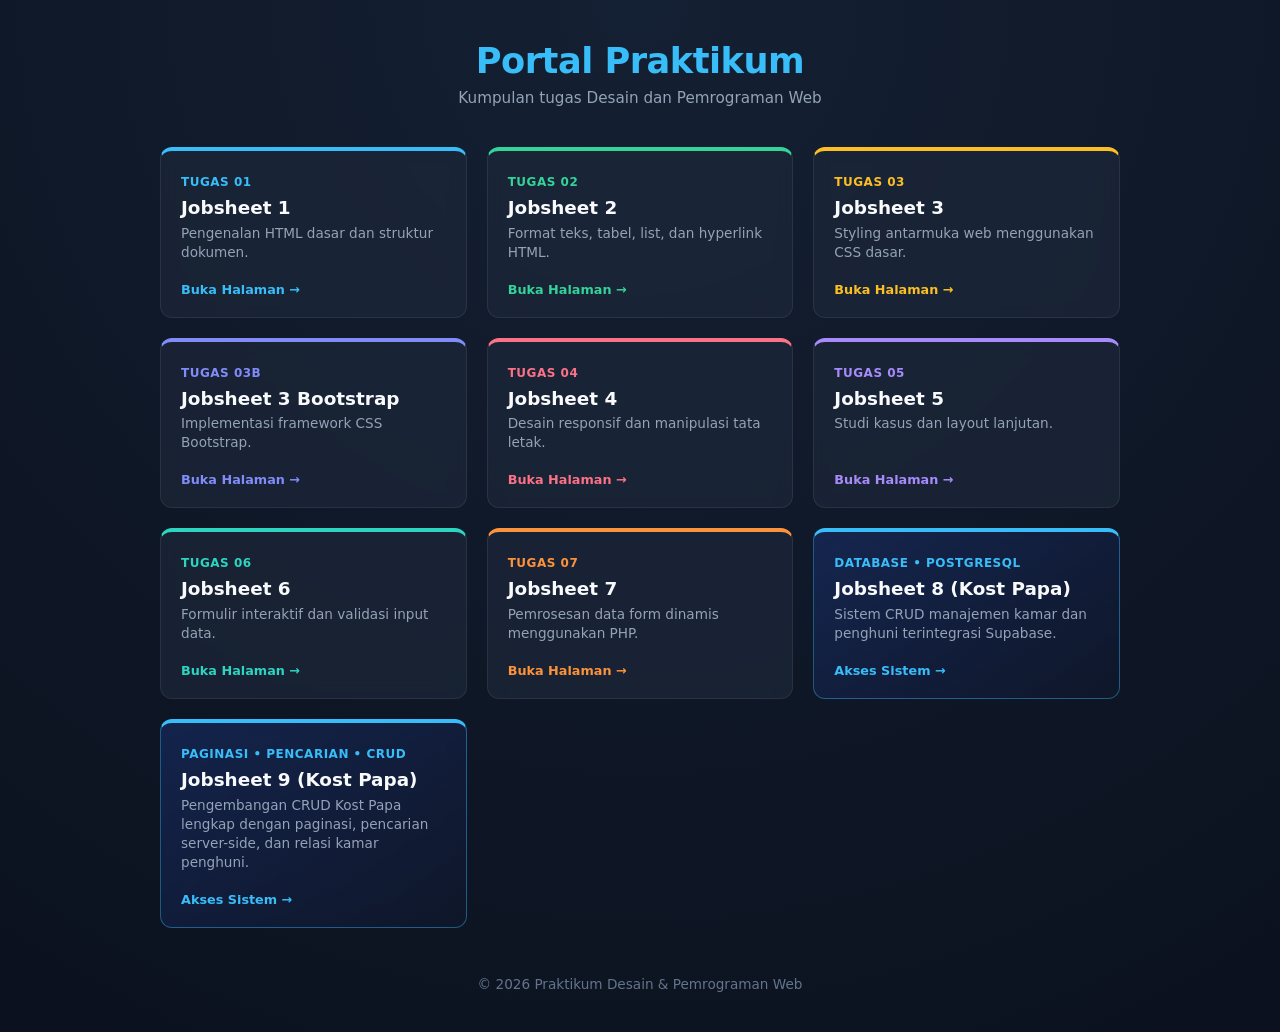
<file: index.html>
<!DOCTYPE html>
<html lang="id">
<head>
  <meta charset="UTF-8">
  <meta name="viewport" content="width=device-width, initial-scale=1.0">
  <title>Portal Praktikum Pemrograman Web</title>
  <style>
    * {
      box-sizing: border-box;
      margin: 0;
      padding: 0;
    }

    body {
      font-family: system-ui, -apple-system, BlinkMacSystemFont, "Segoe UI", Roboto, sans-serif;
      background: radial-gradient(circle at top, #142033, #0b111e);
      color: #e2e8f0;
      min-height: 100vh;
      padding: 2.5rem 1rem;
      display: flex;
      flex-direction: column;
      align-items: center;
    }

    .container {
      max-width: 960px;
      width: 100%;
    }

    header {
      text-align: center;
      margin-bottom: 2.5rem;
    }

    header h1 {
      font-size: 2.2rem;
      font-weight: 700;
      color: #38bdf8;
      margin-bottom: 0.5rem;
      letter-spacing: -0.5px;
    }

    header p {
      color: #94a3b8;
      font-size: 0.95rem;
    }

    .grid {
      display: grid;
      grid-template-columns: repeat(auto-fill, minmax(250px, 1fr));
      gap: 1.25rem;
    }

    .card {
      background: rgba(30, 41, 59, 0.65);
      border-radius: 12px;
      padding: 1.25rem;
      text-decoration: none;
      color: inherit;
      display: flex;
      flex-direction: column;
      justify-content: space-between;
      transition: transform 0.2s ease, border-color 0.2s ease, box-shadow 0.2s ease;
      backdrop-filter: blur(8px);
      border: 1px solid rgba(255, 255, 255, 0.08);
      border-top: 4px solid var(--accent-color);
    }

    .card:hover {
      transform: translateY(-4px);
      border-color: var(--accent-color);
      box-shadow: 0 10px 25px -5px var(--glow-color);
    }

    .card-badge {
      font-size: 0.75rem;
      font-weight: 700;
      text-transform: uppercase;
      letter-spacing: 0.5px;
      color: var(--accent-color);
      margin-bottom: 0.5rem;
      display: inline-block;
    }

    .card-title {
      font-size: 1.15rem;
      font-weight: 600;
      color: #f8fafc;
      margin-bottom: 0.35rem;
    }

    .card-desc {
      font-size: 0.85rem;
      color: #94a3b8;
      margin-bottom: 1.25rem;
      line-height: 1.4;
    }

    .card-footer {
      font-size: 0.8rem;
      font-weight: 600;
      color: var(--accent-color);
      display: flex;
      align-items: center;
      gap: 0.3rem;
    }

    /* Variasi Warna Kartu */
    .color-blue {
      --accent-color: #38bdf8;
      --glow-color: rgba(56, 189, 248, 0.25);
    }

    .color-emerald {
      --accent-color: #34d399;
      --glow-color: rgba(52, 211, 153, 0.25);
    }

    .color-amber {
      --accent-color: #fbbf24;
      --glow-color: rgba(251, 191, 36, 0.25);
    }

    .color-indigo {
      --accent-color: #818cf8;
      --glow-color: rgba(129, 140, 248, 0.25);
    }

    .color-rose {
      --accent-color: #fb7185;
      --glow-color: rgba(251, 113, 133, 0.25);
    }

    .color-violet {
      --accent-color: #a78bfa;
      --glow-color: rgba(167, 139, 250, 0.25);
    }

    .color-teal {
      --accent-color: #2dd4bf;
      --glow-color: rgba(45, 212, 191, 0.25);
    }

    .color-orange {
      --accent-color: #fb923c;
      --glow-color: rgba(251, 146, 60, 0.25);
    }

    .color-primary {
      --accent-color: #38bdf8;
      --glow-color: rgba(56, 189, 248, 0.35);
      background: linear-gradient(145deg, rgba(30, 58, 138, 0.4), rgba(15, 23, 42, 0.85));
      border: 1px solid rgba(56, 189, 248, 0.4);
      border-top: 4px solid #38bdf8;
    }

    footer {
      margin-top: 3rem;
      text-align: center;
      font-size: 0.85rem;
      color: #64748b;
    }
  </style>
</head>
<body>

  <div class="container">
    <header>
      <h1>Portal Praktikum</h1>
      <p>Kumpulan tugas Desain dan Pemrograman Web</p>
    </header>

    <div class="grid">
      <!-- Jobsheet 1 (Biru) -->
      <a href="jobsheet-01/index.html" class="card color-blue">
        <div>
          <span class="card-badge">Tugas 01</span>
          <div class="card-title">Jobsheet 1</div>
          <div class="card-desc">Pengenalan HTML dasar dan struktur dokumen.</div>
        </div>
        <div class="card-footer">Buka Halaman &rarr;</div>
      </a>

      <!-- Jobsheet 2 (Hijau Emerald) -->
      <a href="jobsheet-02/index.html" class="card color-emerald">
        <div>
          <span class="card-badge">Tugas 02</span>
          <div class="card-title">Jobsheet 2</div>
          <div class="card-desc">Format teks, tabel, list, dan hyperlink HTML.</div>
        </div>
        <div class="card-footer">Buka Halaman &rarr;</div>
      </a>

      <!-- Jobsheet 3 (Kuning Amber) -->
      <a href="jobsheet-03/index.html" class="card color-amber">
        <div>
          <span class="card-badge">Tugas 03</span>
          <div class="card-title">Jobsheet 3</div>
          <div class="card-desc">Styling antarmuka web menggunakan CSS dasar.</div>
        </div>
        <div class="card-footer">Buka Halaman &rarr;</div>
      </a>

      <!-- Jobsheet 3 Bootstrap (Ungu Indigo) -->
      <a href="jobsheet-03-Bootstap/" class="card color-indigo">
        <div>
          <span class="card-badge">Tugas 03B</span>
          <div class="card-title">Jobsheet 3 Bootstrap</div>
          <div class="card-desc">Implementasi framework CSS Bootstrap.</div>
        </div>
        <div class="card-footer">Buka Halaman &rarr;</div>
      </a>

      <!-- Jobsheet 4 (Merah Muda Rose) -->
      <a href="jobsheet-04/index.html" class="card color-rose">
        <div>
          <span class="card-badge">Tugas 04</span>
          <div class="card-title">Jobsheet 4</div>
          <div class="card-desc">Desain responsif dan manipulasi tata letak.</div>
        </div>
        <div class="card-footer">Buka Halaman &rarr;</div>
      </a>

      <!-- Jobsheet 5 (Violet) -->
      <a href="jobsheet-05/index.html" class="card color-violet">
        <div>
          <span class="card-badge">Tugas 05</span>
          <div class="card-title">Jobsheet 5</div>
          <div class="card-desc">Studi kasus dan layout lanjutan.</div>
        </div>
        <div class="card-footer">Buka Halaman &rarr;</div>
      </a>

      <!-- Jobsheet 6 (Teal) -->
      <a href="jobsheet-06/index.html" class="card color-teal">
        <div>
          <span class="card-badge">Tugas 06</span>
          <div class="card-title">Jobsheet 6</div>
          <div class="card-desc">Formulir interaktif dan validasi input data.</div>
        </div>
        <div class="card-footer">Buka Halaman &rarr;</div>
      </a>

      <!-- Jobsheet 7 (Oranye) -->
      <a href="jobsheet-07/index.php" class="card color-orange">
        <div>
          <span class="card-badge">Tugas 07</span>
          <div class="card-title">Jobsheet 7</div>
          <div class="card-desc">Pemrosesan data form dinamis menggunakan PHP.</div>
        </div>
        <div class="card-footer">Buka Halaman &rarr;</div>
      </a>

      <!-- Jobsheet 8 (Kost Papa - Proyek Utama) -->
      <a href="jobsheet-08/index.php" class="card color-primary">
        <div>
          <span class="card-badge">Database &bull; PostgreSQL</span>
          <div class="card-title">Jobsheet 8 (Kost Papa)</div>
          <div class="card-desc">Sistem CRUD manajemen kamar dan penghuni terintegrasi Supabase.</div>
        </div>
        <div class="card-footer">Akses Sistem &rarr;</div>
      </a>

      <!-- Jobsheet 9 (Kost Papa - Lanjutan) -->
      <a href="jobsheet-09/index.php" class="card color-primary">
        <div>
          <span class="card-badge">Paginasi &bull; Pencarian &bull; CRUD</span>
          <div class="card-title">Jobsheet 9 (Kost Papa)</div>
          <div class="card-desc">Pengembangan CRUD Kost Papa lengkap dengan paginasi, pencarian server-side, dan relasi kamar penghuni.</div>
        </div>
        <div class="card-footer">Akses Sistem &rarr;</div>
      </a>


    </div>

    <footer>
      &copy; 2026 Praktikum Desain &amp; Pemrograman Web
    </footer>
  </div>

</body>
</html>
</file>
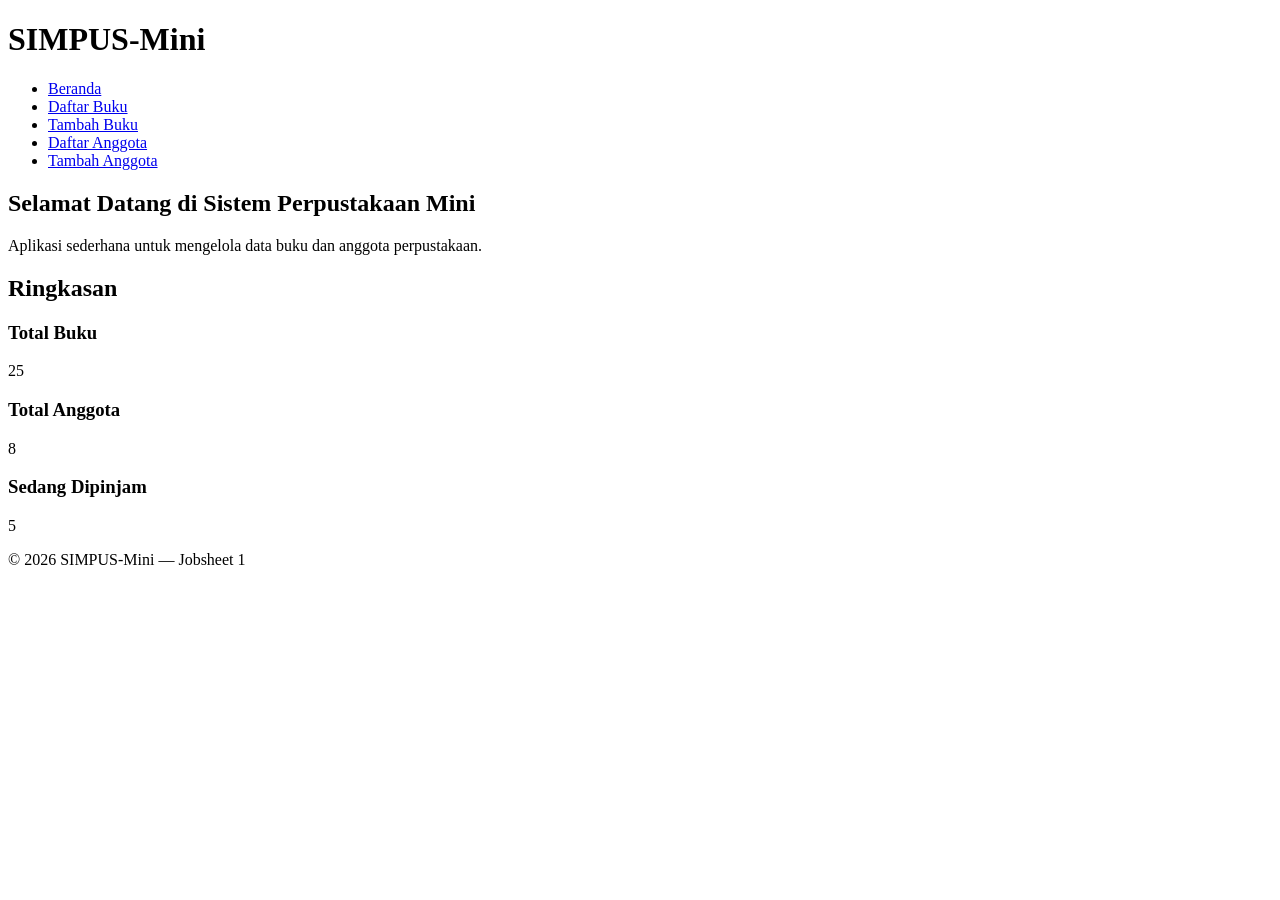
<file: jobsheet-01/index.html>
<!DOCTYPE html>
<html lang="id">
<head>
    <meta charset="UTF-8">
    <title>SIMPUS-Mini | Beranda</title>
</head>
<body>
    <header>
        <h1>SIMPUS-Mini</h1>
        <nav>
            <ul>
                <li><a href="index.html">Beranda</a></li>
                <li><a href="buku/list.html">Daftar Buku</a></li>
                <li><a href="buku/tambah.html">Tambah Buku</a></li>
                <li><a href="anggota/list.html">Daftar Anggota</a></li>
                <li><a href="anggota/tambah.html">Tambah Anggota</a></li>
            </ul>
        </nav>
    </header>

    <main>
        <section>
            <h2>Selamat Datang di Sistem Perpustakaan Mini</h2>
            <p>Aplikasi sederhana untuk mengelola data buku dan anggota perpustakaan.</p>
        </section>

        <section>
            <h2>Ringkasan</h2>
            <article>
                <h3>Total Buku</h3>
                <p>25</p>
            </article>
            <article>
                <h3>Total Anggota</h3>
                <p>8</p>
            </article>
            <article>
                <h3>Sedang Dipinjam</h3>
                <p>5</p>
            </article>
        </section>
    </main>

    <footer>
        <p>&copy; 2026 SIMPUS-Mini &mdash; Jobsheet 1</p>
    </footer>
</body>
</html>
</file>
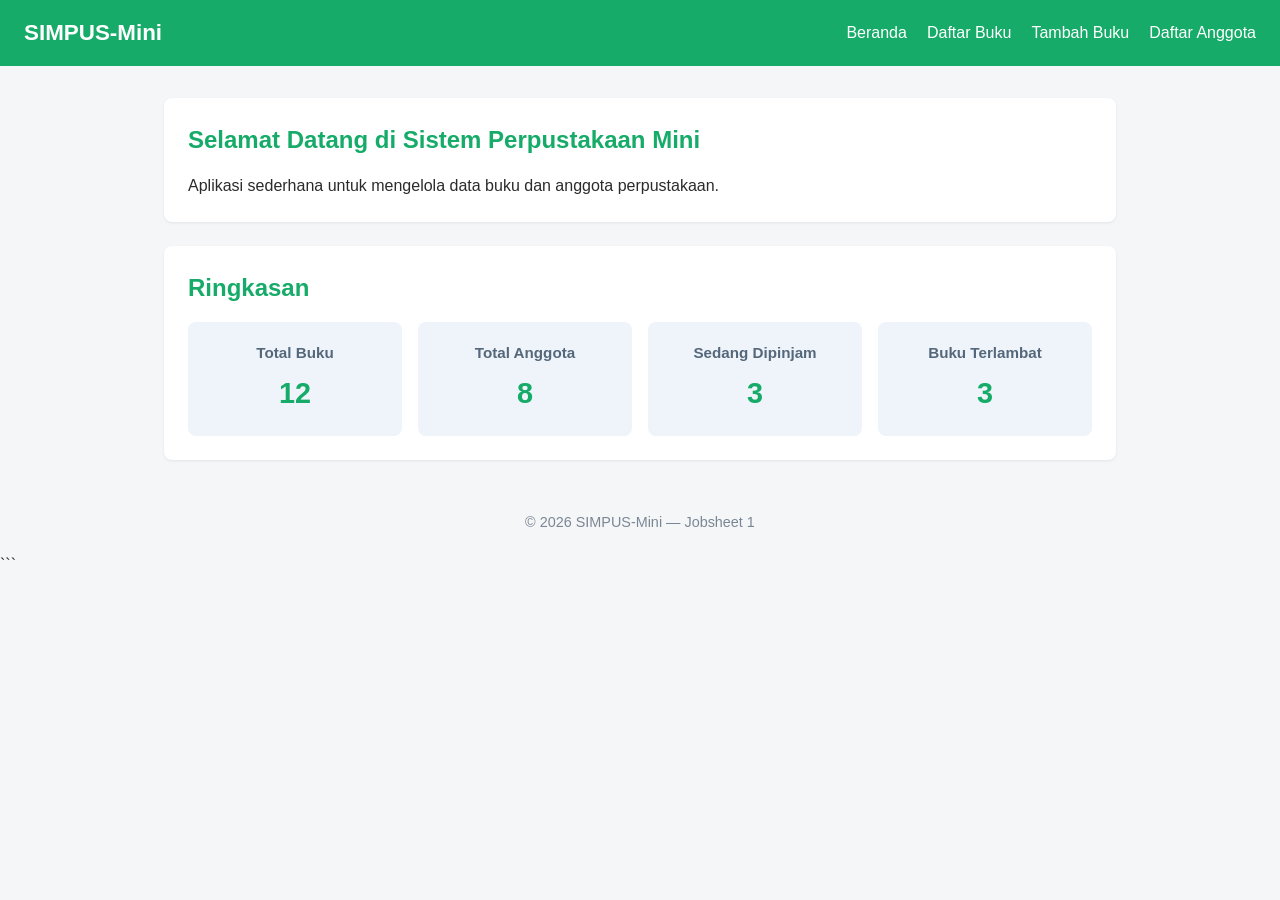
<file: jobsheet-02/index.html>
<!DOCTYPE html>
<html lang="id">
<head>
    <meta charset="UTF-8">
    <title>SIMPUS-Mini | Beranda</title>
    <link rel="stylesheet" href="asset/css/style.css">
</head>
<body>

    <header>
        <h1>SIMPUS-Mini</h1>

        <nav>
            <ul>
                <li><a href="index.html">Beranda</a></li>
                <li><a href="buku/list.html">Daftar Buku</a></li>
                <li><a href="buku/tambah.html">Tambah Buku</a></li>
                <li><a href="anggota/list.html">Daftar Anggota</a></li>
            </ul>
        </nav>
    </header>

    <main>

        <section>
            <h2>Selamat Datang di Sistem Perpustakaan Mini</h2>
            <p>Aplikasi sederhana untuk mengelola data buku dan anggota perpustakaan.</p>
        </section>

        <section>
            <h2>Ringkasan</h2>

            <div class="statistik">
                <article>
                    <h3>Total Buku</h3>
                    <p>12</p>
                </article>

                <article>
                    <h3>Total Anggota</h3>
                    <p>8</p>
                </article>

                <article>
                    <h3>Sedang Dipinjam</h3>
                    <p>3</p>
                </article>

                <article>
                    <h3>Buku Terlambat</h3>
                    <p>3</p>
                </article>
            </div>
        </section>

    </main>

    <footer>
        <p>&copy; 2026 SIMPUS-Mini &mdash; Jobsheet 1</p>
    </footer>

</body>
</html>
```
</file>
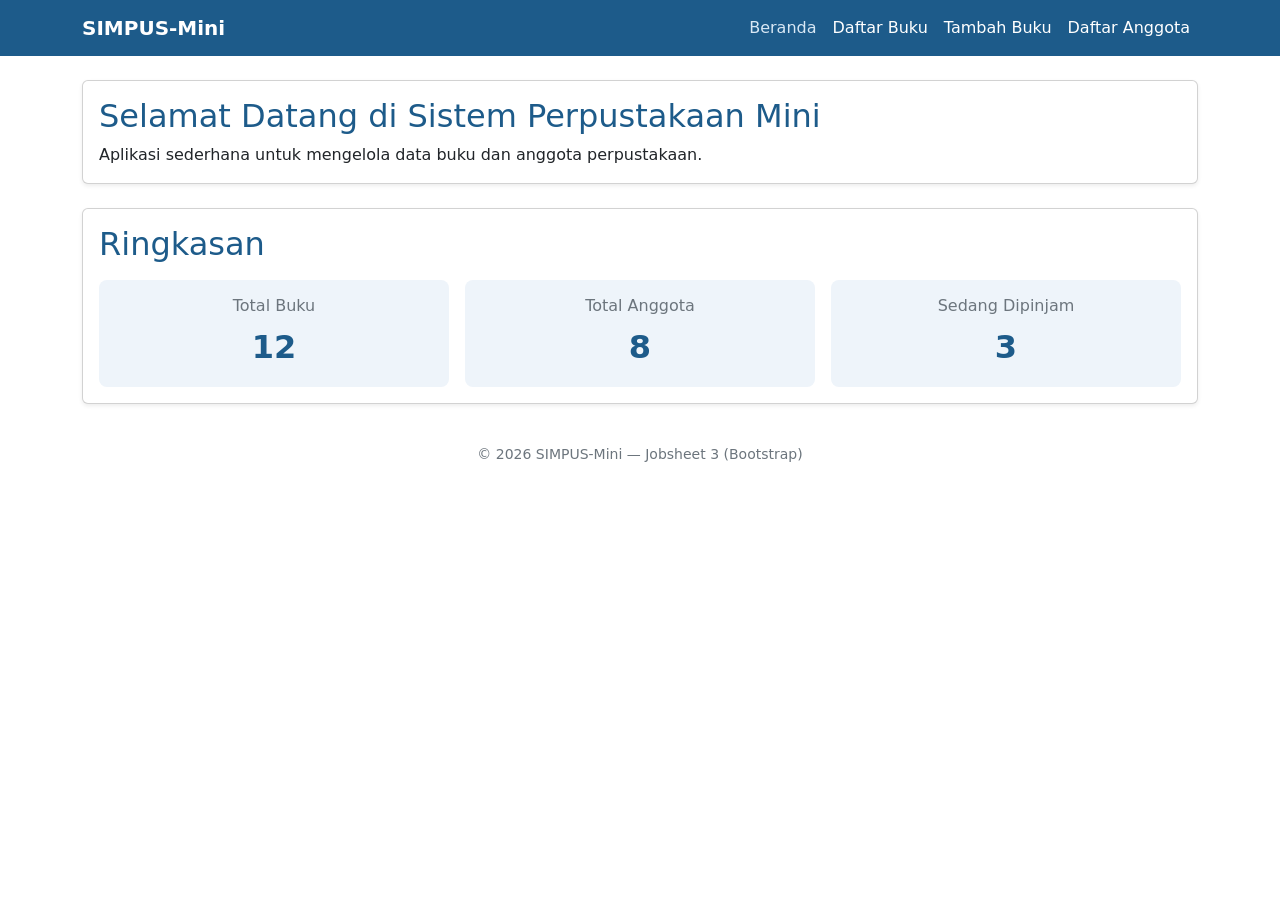
<file: jobsheet-03-Bootstap/index.html>
<!DOCTYPE html>
<html lang="id">
<head>
    <meta charset="UTF-8">
    <meta name="viewport" content="width=device-width, initial-scale=1">
    <title>SIMPUS-Mini | Beranda</title>
    <link href="https://cdn.jsdelivr.net/npm/bootstrap@5.3.3/dist/css/bootstrap.min.css" rel="stylesheet">
    <link rel="stylesheet" href="assets/css/style.css">
</head>
<body>
    <header class="navbar navbar-expand-lg navbar-dark" style="background-color:#1d5b8a;">
        <div class="container">
            <a class="navbar-brand fw-semibold" href="index.html">SIMPUS-Mini</a>
            <button class="navbar-toggler" type="button" data-bs-toggle="collapse" data-bs-target="#navMenu" aria-controls="navMenu" aria-expanded="false" aria-label="Toggle navigation">
                <span class="navbar-toggler-icon"></span>
            </button>
            <nav class="collapse navbar-collapse" id="navMenu">
                <ul class="navbar-nav ms-auto">
                    <li class="nav-item"><a class="nav-link active" href="index.html">Beranda</a></li>
                    <li class="nav-item"><a class="nav-link" href="buku/list.html">Daftar Buku</a></li>
                    <li class="nav-item"><a class="nav-link" href="buku/tambah.html">Tambah Buku</a></li>
                    <li class="nav-item"><a class="nav-link" href="anggota/list.html">Daftar Anggota</a></li>
                </ul>
            </nav>
        </div>
    </header>

    <main class="container my-4">
        <section class="card shadow-sm mb-4">
            <div class="card-body">
                <h2 class="card-title" style="color:#1d5b8a;">Selamat Datang di Sistem Perpustakaan Mini</h2>
                <p class="card-text mb-0">Aplikasi sederhana untuk mengelola data buku dan anggota perpustakaan.</p>
            </div>
        </section>

        <section class="card shadow-sm mb-4">
            <div class="card-body">
                <h2 class="card-title mb-3" style="color:#1d5b8a;">Ringkasan</h2>
                <div class="row g-3 text-center">
                    <div class="col-12 col-md-4">
                        <div class="p-3 rounded-3" style="background-color:#eef4fa;">
                            <h3 class="h6 text-secondary">Total Buku</h3>
                            <p class="fs-2 fw-bold mb-0" style="color:#1d5b8a;">12</p>
                        </div>
                    </div>
                    <div class="col-12 col-md-4">
                        <div class="p-3 rounded-3" style="background-color:#eef4fa;">
                            <h3 class="h6 text-secondary">Total Anggota</h3>
                            <p class="fs-2 fw-bold mb-0" style="color:#1d5b8a;">8</p>
                        </div>
                    </div>
                    <div class="col-12 col-md-4">
                        <div class="p-3 rounded-3" style="background-color:#eef4fa;">
                            <h3 class="h6 text-secondary">Sedang Dipinjam</h3>
                            <p class="fs-2 fw-bold mb-0" style="color:#1d5b8a;">3</p>
                        </div>
                    </div>
                </div>
            </div>
        </section>
    </main>

    <footer class="text-center text-secondary py-3 small">
        <p class="mb-0">&copy; 2026 SIMPUS-Mini &mdash; Jobsheet 3 (Bootstrap)</p>
    </footer>

    <script src="https://cdn.jsdelivr.net/npm/bootstrap@5.3.3/dist/js/bootstrap.bundle.min.js"></script>
</body>
</html>
</file>
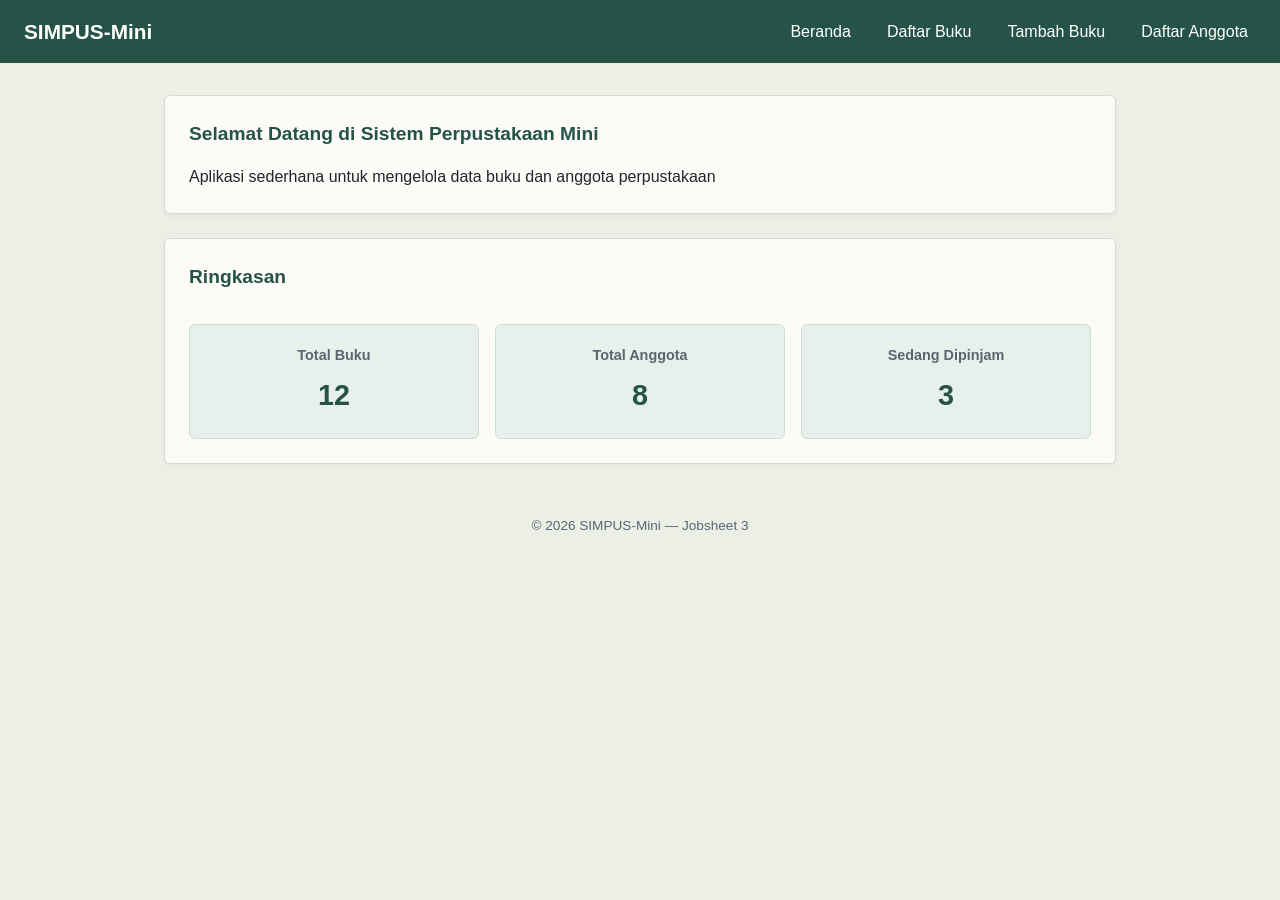
<file: jobsheet-03/index.html>
<!DOCTYPE html>
<html lang="id">
<head>
    <meta charset="UTF-8">
    <meta name="viewport" content="width=device-width, initial-scale=1">
    <title>SIMPUS-mini | Beranda</title>
    <link rel="stylesheet" href="assets/css/style.css">
</head>
<body>
    <header>
        <h1>SIMPUS-Mini</h1>
        <input type="checkbox" id="nav-toggle" class="nav-toggle">
        <label for="nav-toggle" class="nav-toggle-label">&#9776;</label>
        <nav>
            <ul>
                <li><a href="index.html">Beranda</a></li>
                <li><a href="buku/list.html">Daftar Buku</a></li>
                <li><a href="buku/tambah.html">Tambah Buku</a></li>
                <li><a href="anggota/list.html">Daftar Anggota</a></li>
            </ul>
        </nav>
    </header>

    <main>
        <section>
            <h2>Selamat Datang di Sistem Perpustakaan Mini</h2>
            <p>Aplikasi sederhana untuk mengelola data buku dan anggota perpustakaan</p>
        </section>

        <section>
            <h2>Ringkasan</h2>
            <article>
                <h3>Total Buku</h3>
                <p>12</p>
            </article>
            <article>
                <h3>Total Anggota</h3>
                <p>8</p>
            </article>
            <article>
                <h3>Sedang Dipinjam</h3>
                <p>3</p>
            </article>
        </section>
    </main>

    <footer>
        <p>&copy; 2026 SIMPUS-Mini &mdash; Jobsheet 3</p>
    </footer>
</body>
</html>
</file>
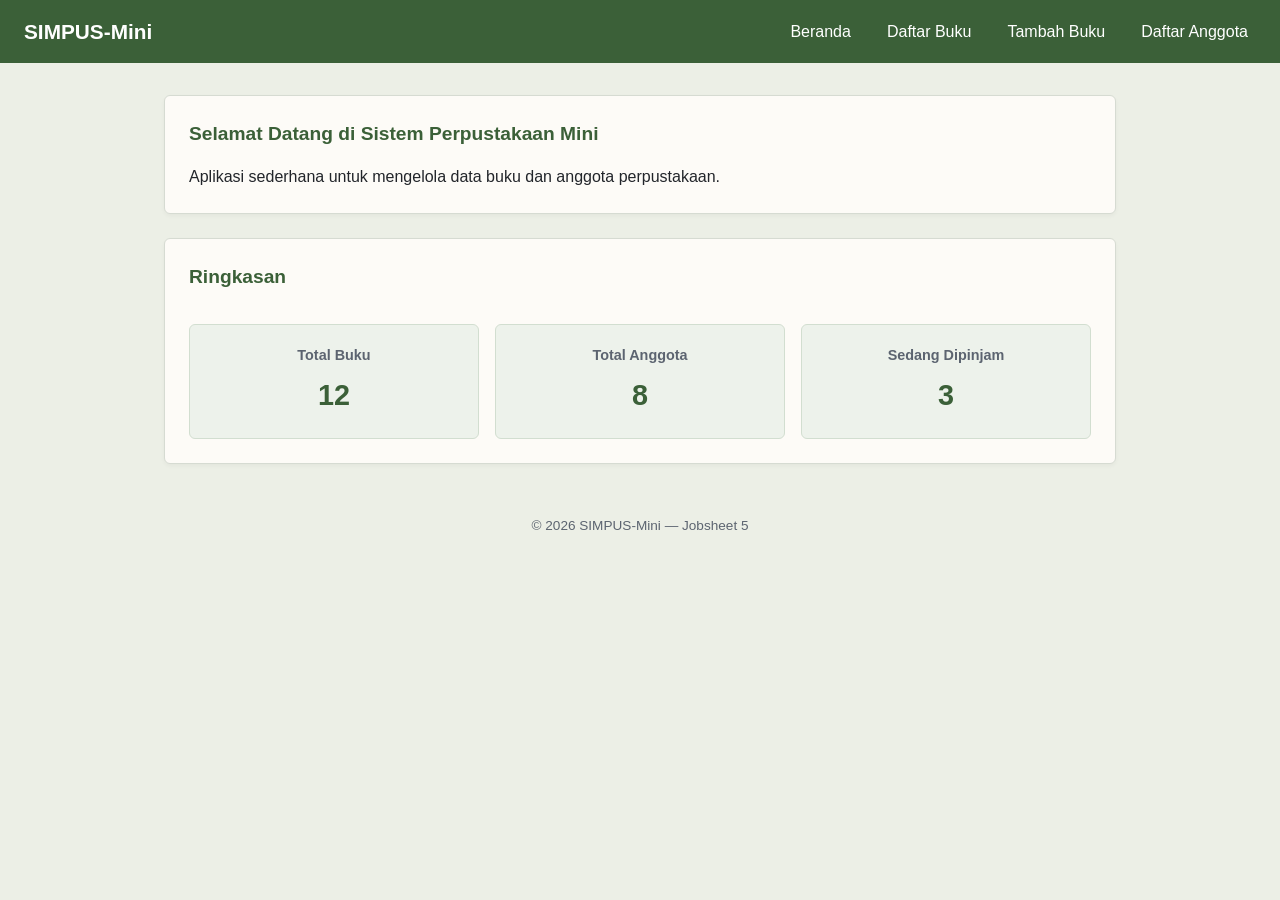
<file: jobsheet-05/index.html>
<!DOCTYPE html>
<html lang="id">
<head>
    <meta charset="UTF-8">
    <meta name="viewport" content="width=device-width, initial-scale=1">
    <title>SIMPUS-Mini | Beranda</title>
    <link rel="stylesheet" href="assets/css/style.css">
</head>
<body>
    <header>
        <h1>SIMPUS-Mini</h1>
        <button type="button" id="nav-toggle-btn" class="nav-toggle-label" aria-label="Menu">&#9776;</button>
        <nav>
            <ul>
                <li><a href="index.html">Beranda</a></li>
                <li><a href="buku/list.html">Daftar Buku</a></li>
                <li><a href="buku/tambah.html">Tambah Buku</a></li>
                <li><a href="anggota/list.html">Daftar Anggota</a></li>
            </ul>
        </nav>
    </header>

    <main>
        <section>
            <h2>Selamat Datang di Sistem Perpustakaan Mini</h2>
            <p>Aplikasi sederhana untuk mengelola data buku dan anggota perpustakaan.</p>
        </section>

        <section>
            <h2>Ringkasan</h2>
            <article>
                <h3>Total Buku</h3>
                <p>12</p>
            </article>
            <article>
                <h3>Total Anggota</h3>
                <p>8</p>
            </article>
            <article>
                <h3>Sedang Dipinjam</h3>
                <p>3</p>
            </article>
        </section>
    </main>

    <footer>
        <p>&copy; 2026 SIMPUS-Mini &mdash; Jobsheet 5</p>
    </footer>
    <script src="assets/js/app.js"></script>
</body>
</html>
</file>
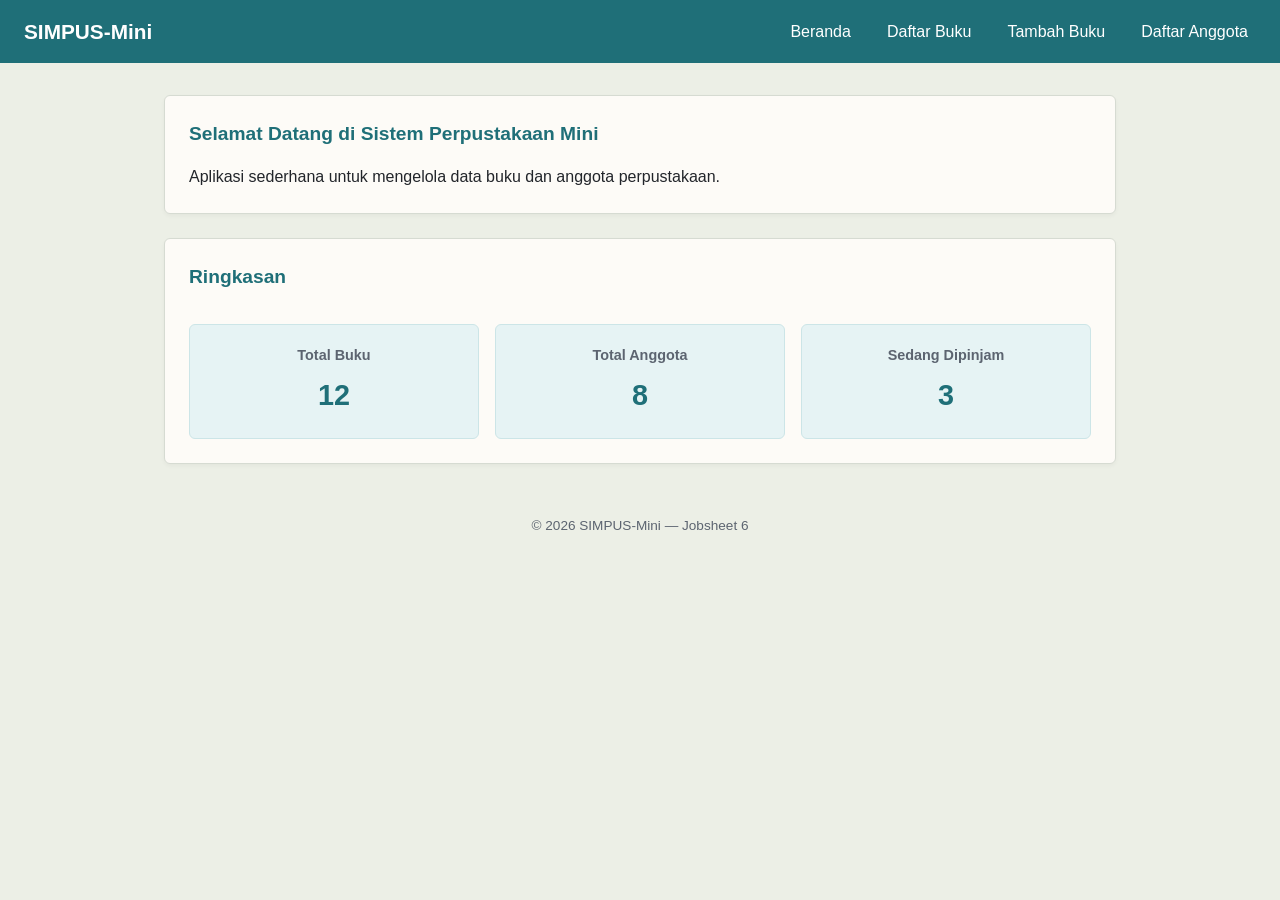
<file: jobsheet-06/index.html>
<!DOCTYPE html>
<html lang="id">
<head>
    <meta charset="UTF-8">
    <meta name="viewport" content="width=device-width, initial-scale=1">
    <title>SIMPUS-Mini | Beranda</title>
    <link rel="stylesheet" href="assets/css/style.css">
</head>
<body>
    <header>
        <h1>SIMPUS-Mini</h1>
        <button type="button" id="nav-toggle-btn" class="nav-toggle-label" aria-label="Menu">&#9776;</button>
        <nav>
            <ul>
                <li><a href="index.html">Beranda</a></li>
                <li><a href="buku/list.html">Daftar Buku</a></li>
                <li><a href="buku/tambah.html">Tambah Buku</a></li>
                <li><a href="anggota/list.html">Daftar Anggota</a></li>
            </ul>
        </nav>
    </header>

    <main>
        <section>
            <h2>Selamat Datang di Sistem Perpustakaan Mini</h2>
            <p>Aplikasi sederhana untuk mengelola data buku dan anggota perpustakaan.</p>
        </section>

        <section>
            <h2>Ringkasan</h2>
            <article>
                <h3>Total Buku</h3>
                <p>12</p>
            </article>
            <article>
                <h3>Total Anggota</h3>
                <p>8</p>
            </article>
            <article>
                <h3>Sedang Dipinjam</h3>
                <p>3</p>
            </article>
        </section>
    </main>

    <footer>
        <p>&copy; 2026 SIMPUS-Mini &mdash; Jobsheet 6</p>
    </footer>
    <script src="assets/js/app.js"></script>
</body>
</html>
</file>
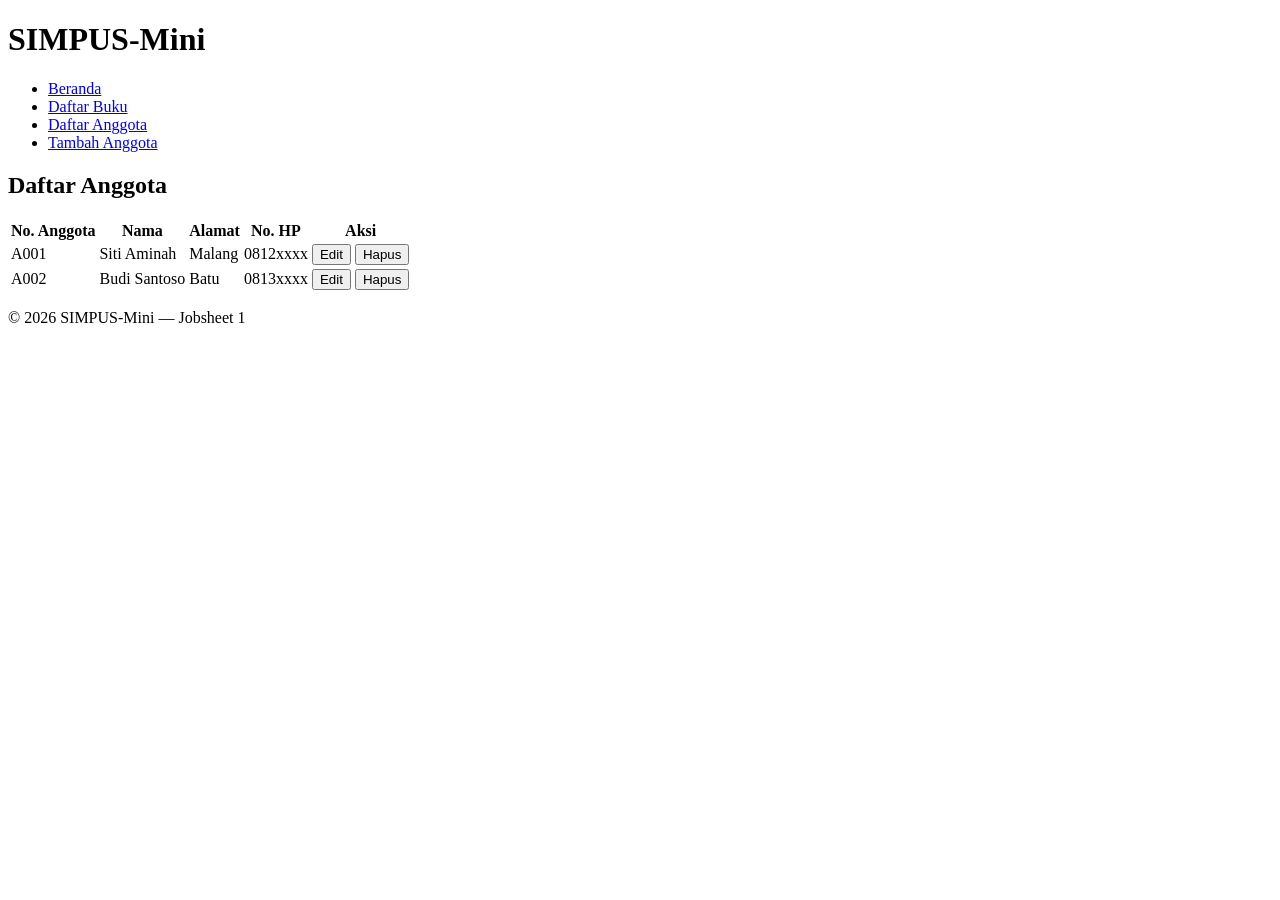
<file: jobsheet-01/anggota/list.html>
<!DOCTYPE html>
<html lang="id">
<head>
    <meta charset="UTF-8">
    <title>SIMPUS-Mini | Daftar Anggota</title>
</head>
<body>
    <header>
        <h1>SIMPUS-Mini</h1>
        <nav>
            <ul>
                <li><a href="../index.html">Beranda</a></li>
                <li><a href="../buku/list.html">Daftar Buku</a></li>
                <li><a href="list.html">Daftar Anggota</a></li>
                <li><a href="tambah.html">Tambah Anggota</a></li>
            </ul>
        </nav>
    </header>

    <main>
        <section>
            <h2>Daftar Anggota</h2>
            <table>
                <thead>
                    <tr>
                        <th>No. Anggota</th>
                        <th>Nama</th>
                        <th>Alamat</th>
                        <th>No. HP</th>
                        <th>Aksi</th>
                    </tr>
                </thead>
                <tbody>
                    <tr>
                        <td>A001</td>
                        <td>Siti Aminah</td>
                        <td>Malang</td>
                        <td>0812xxxx</td>
                        <td>
                            <button type="button">Edit</button>
                            <button type="button">Hapus</button>
                        </td>
                    </tr>
                    <tr>
                        <td>A002</td>
                        <td>Budi Santoso</td>
                        <td>Batu</td>
                        <td>0813xxxx</td>
                        <td>
                            <button type="button">Edit</button>
                            <button type="button">Hapus</button>
                        </td>
                    </tr>
                </tbody>
            </table>
        </section>
    </main>

    <footer>
        <p>&copy; 2026 SIMPUS-Mini &mdash; Jobsheet 1</p>
    </footer>
</body>
</html>
</file>
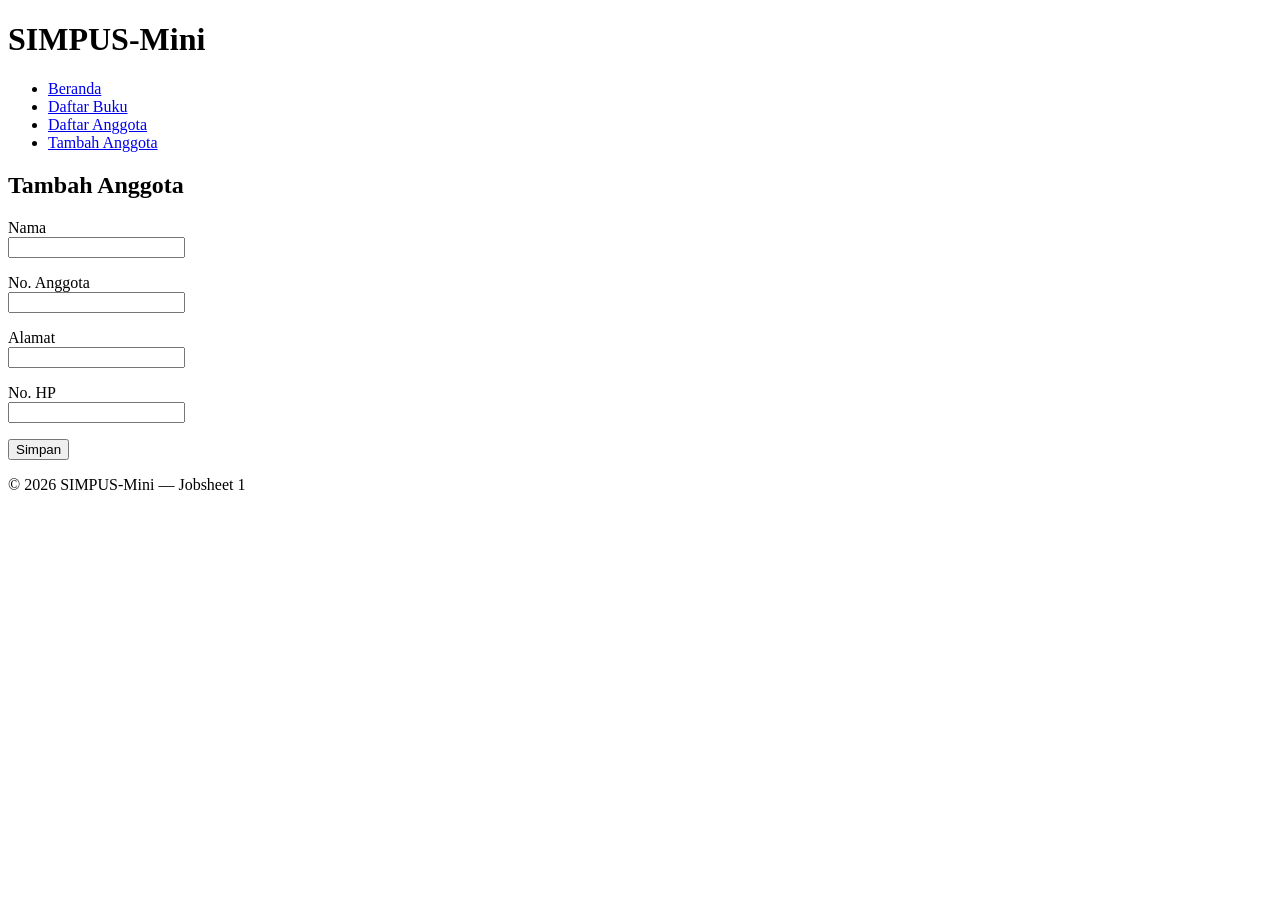
<file: jobsheet-01/anggota/tambah.html>
<!DOCTYPE html>
<html lang="id">
<head>
    <meta charset="UTF-8">
    <title>SIMPUS-Mini | Tambah Anggota</title>
</head>
<body>
    <header>
        <h1>SIMPUS-Mini</h1>
        <nav>
            <ul>
                <li><a href="../index.html">Beranda</a></li>
                <li><a href="../buku/list.html">Daftar Buku</a></li>
                <li><a href="list.html">Daftar Anggota</a></li>
                <li><a href="tambah.html">Tambah Anggota</a></li>
            </ul>
        </nav>
    </header>

    <main>
        <section>
            <h2>Tambah Anggota</h2>
            <form>
                <p>
                    <label for="nama">Nama</label><br>
                    <input type="text" id="nama" name="nama" required>
                </p>
                <p>
                    <label for="no_anggota">No. Anggota</label><br>
                    <input type="text" id="no_anggota" name="no_anggota" required>
                </p>
                <p>
                    <label for="alamat">Alamat</label><br>
                    <input type="text" id="alamat" name="alamat">
                </p>
                <p>
                    <label for="no_hp">No. HP</label><br>
                    <input type="text" id="no_hp" name="no_hp">
                </p>
                <p>
                    <button type="submit">Simpan</button>
                </p>
            </form>
        </section>
    </main>

    <footer>
        <p>&copy; 2026 SIMPUS-Mini &mdash; Jobsheet 1</p>
    </footer>
</body>
</html>
</file>
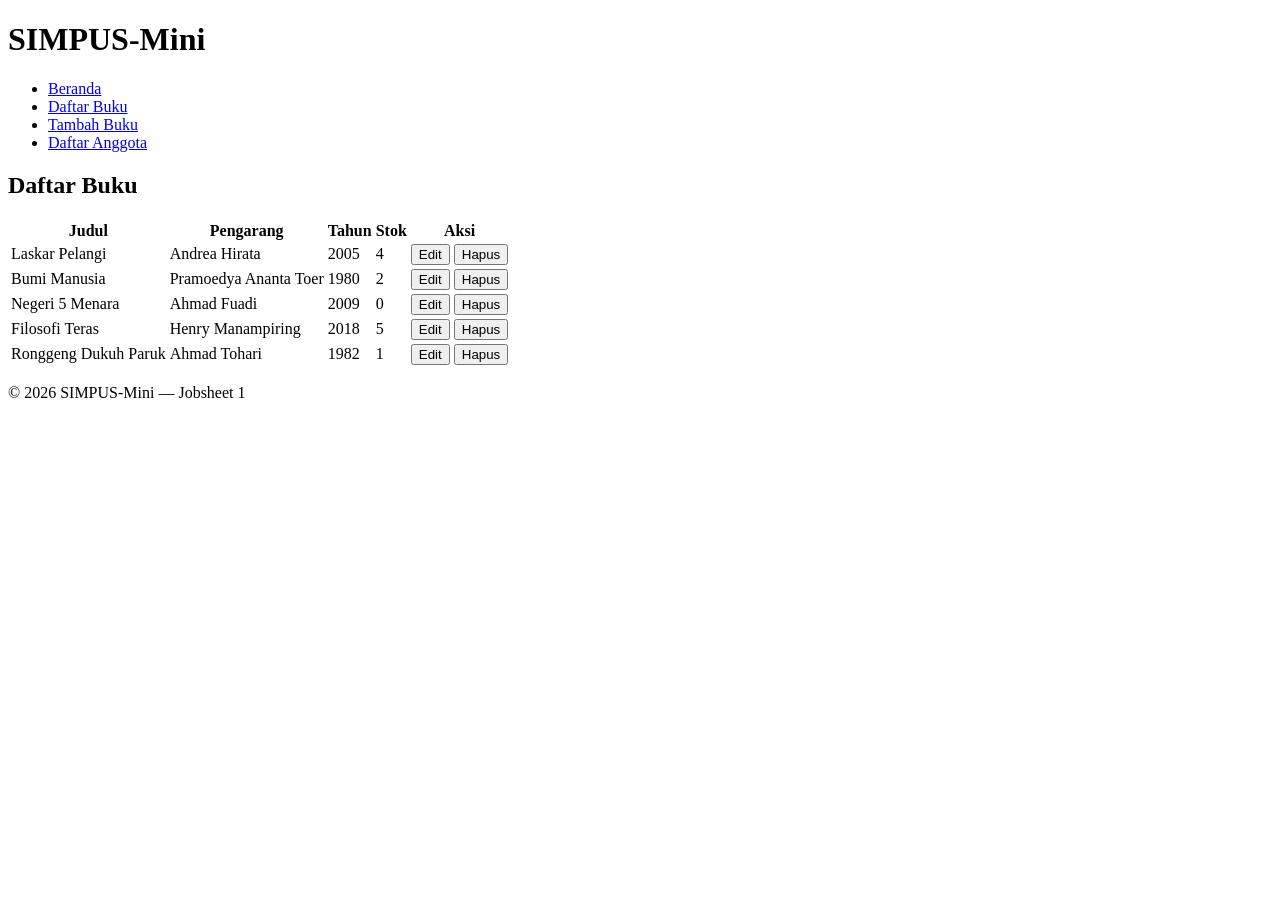
<file: jobsheet-01/buku/list.html>
<!DOCTYPE html>
<html lang="id">
<head>
    <meta charset="UTF-8">
    <title>SIMPUS-Mini | Daftar Buku</title>
</head>
<body>
    <header>
        <h1>SIMPUS-Mini</h1>
        <nav>
            <ul>
                <li><a href="../index.html">Beranda</a></li>
                <li><a href="list.html">Daftar Buku</a></li>
                <li><a href="tambah.html">Tambah Buku</a></li>
                <li><a href="../anggota/list.html">Daftar Anggota</a></li>
            </ul>
        </nav>
    </header>

    <main>
        <section>
            <h2>Daftar Buku</h2>
            <table>
                <thead>
                    <tr>
                        <th>Judul</th>
                        <th>Pengarang</th>
                        <th>Tahun</th>
                        <th>Stok</th>
                        <th>Aksi</th>
                    </tr>
                </thead>
                <tbody>
                    <tr>
                        <td>Laskar Pelangi</td>
                        <td>Andrea Hirata</td>
                        <td>2005</td>
                        <td>4</td>
                        <td>
                            <button type="button">Edit</button>
                            <button type="button">Hapus</button>
                        </td>
                    </tr>
                    <tr>
                        <td>Bumi Manusia</td>
                        <td>Pramoedya Ananta Toer</td>
                        <td>1980</td>
                        <td>2</td>
                        <td>
                            <button type="button">Edit</button>
                            <button type="button">Hapus</button>
                        </td>
                    </tr>
                    <tr>
                        <td>Negeri 5 Menara</td>
                        <td>Ahmad Fuadi</td>
                        <td>2009</td>
                        <td>0</td>
                        <td>
                            <button type="button">Edit</button>
                            <button type="button">Hapus</button>
                        </td>
                    </tr>
                    <tr>
                        <td>Filosofi Teras</td>
                        <td>Henry Manampiring</td>
                        <td>2018</td>
                        <td>5</td>
                        <td>
                            <button type="button">Edit</button>
                            <button type="button">Hapus</button>
                        </td>
                    </tr>
                    <tr>
                        <td>Ronggeng Dukuh Paruk</td>
                        <td>Ahmad Tohari</td>
                        <td>1982</td>
                        <td>1</td>
                        <td>
                            <button type="button">Edit</button>
                            <button type="button">Hapus</button>
                        </td>
                    </tr>
                </tbody>
            </table>
        </section>
    </main>

    <footer>
        <p>&copy; 2026 SIMPUS-Mini &mdash; Jobsheet 1</p>
    </footer>
</body>
</html>
</file>
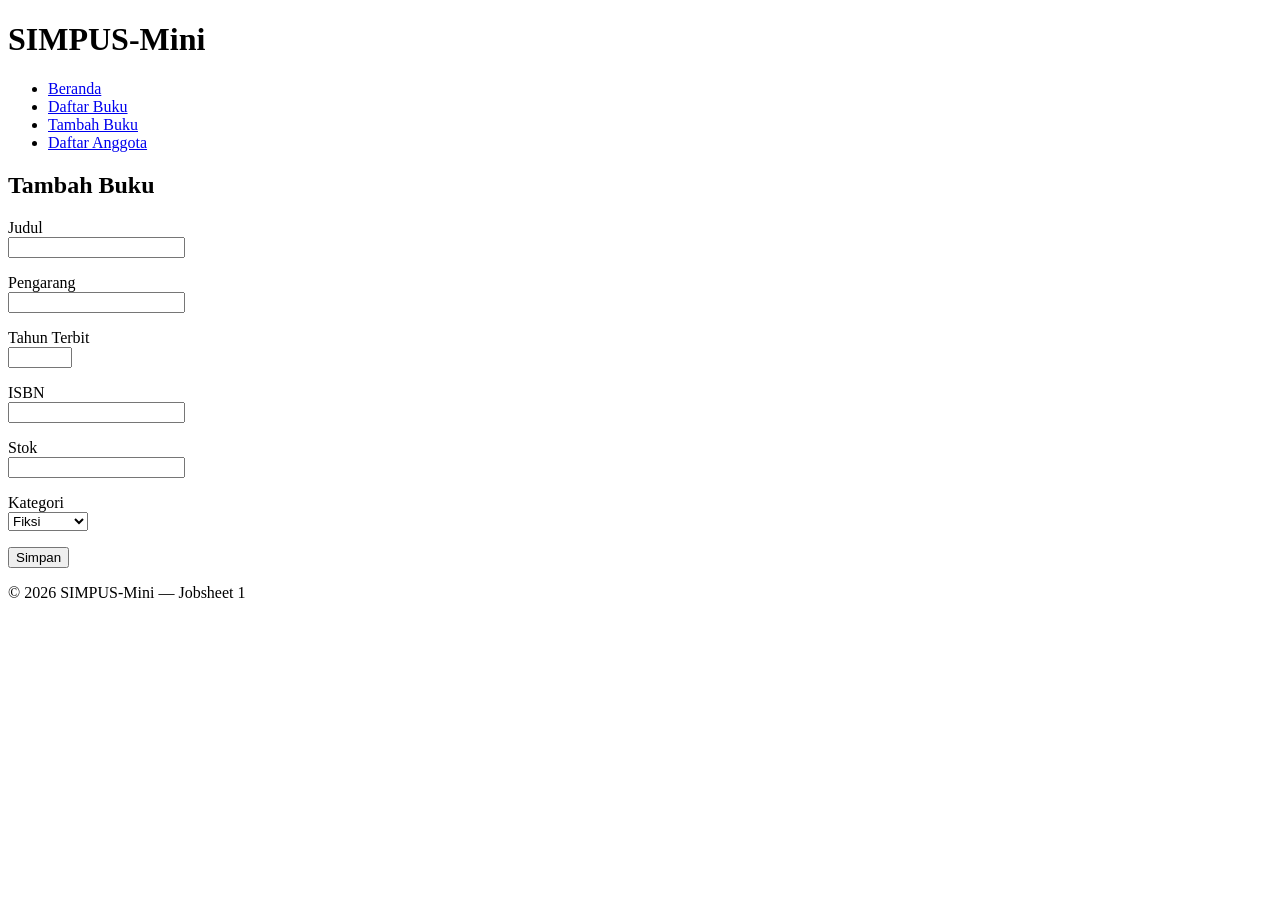
<file: jobsheet-01/buku/tambah.html>
<!DOCTYPE html>
<html lang="id">
<head>
    <meta charset="UTF-8">
    <title>SIMPUS-Mini | Tambah Buku</title>
</head>
<body>
    <header>
        <h1>SIMPUS-Mini</h1>
        <nav>
            <ul>
                <li><a href="../index.html">Beranda</a></li>
                <li><a href="list.html">Daftar Buku</a></li>
                <li><a href="tambah.html">Tambah Buku</a></li>
                <li><a href="../anggota/list.html">Daftar Anggota</a></li>
            </ul>
        </nav>
    </header>

    <main>
        <section>
            <h2>Tambah Buku</h2>
            <form>
                <p>
                    <label for="judul">Judul</label><br>
                    <input type="text" id="judul" name="judul" required>
                </p>
                <p>
                    <label for="pengarang">Pengarang</label><br>
                    <input type="text" id="pengarang" name="pengarang" required>
                </p>
                <p>
                    <label for="tahun">Tahun Terbit</label><br>
                    <input type="number" id="tahun" name="tahun" min="1900" max="2026" required>
                </p>
                <p>
                    <label for="isbn">ISBN</label><br>
                    <input type="text" id="isbn" name="isbn">
                </p>
                <p>
                    <label for="stok">Stok</label><br>
                    <input type="number" id="stok" name="stok" min="0" required>
                </p>
                <p>
                    <label for="kategori">Kategori</label><br>
                    <select id="kategori" name="kategori">
                        <option value="fiksi">Fiksi</option>
                        <option value="non-fiksi">Non-Fiksi</option>
                        <option value="referensi">Referensi</option>
                    </select>
                </p>
                <p>
                    <button type="submit">Simpan</button>
                </p>
            </form>
        </section>
    </main>

    <footer>
        <p>&copy; 2026 SIMPUS-Mini &mdash; Jobsheet 1</p>
    </footer>
</body>
</html>
</file>
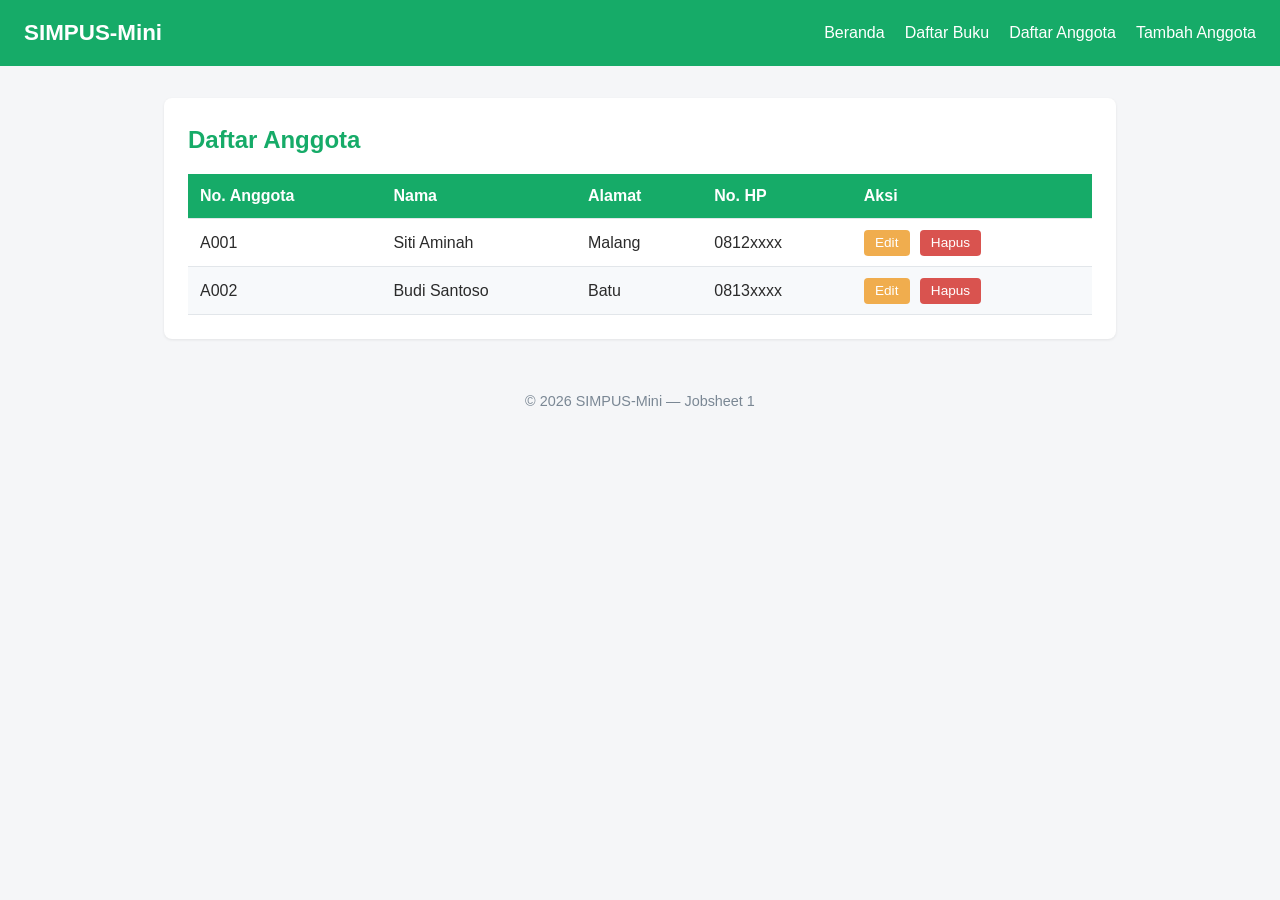
<file: jobsheet-02/anggota/list.html>
<!DOCTYPE html>
<html lang="id">
<head>
    <meta charset="UTF-8">
    <title>SIMPUS-Mini | Daftar Anggota</title>
    <link rel="stylesheet" href="../asset/css/style.css">
</head>
<body>
    <header>
        <h1>SIMPUS-Mini</h1>
        <nav>
            <ul>
                <li><a href="../index.html">Beranda</a></li>
                <li><a href="../buku/list.html">Daftar Buku</a></li>
                <li><a href="list.html">Daftar Anggota</a></li>
                <li><a href="tambah.html">Tambah Anggota</a></li>
            </ul>
        </nav>
    </header>

    <main>
        <section>
            <h2>Daftar Anggota</h2>
            <table>
                <thead>
                    <tr>
                        <th>No. Anggota</th>
                        <th>Nama</th>
                        <th>Alamat</th>
                        <th>No. HP</th>
                        <th>Aksi</th>
                    </tr>
                </thead>
                <tbody>
                    <tr>
                        <td>A001</td>
                        <td>Siti Aminah</td>
                        <td>Malang</td>
                        <td>0812xxxx</td>
                        <td>
                            <button type="button">Edit</button>
                            <button type="button">Hapus</button>
                        </td>
                    </tr>
                    <tr>
                        <td>A002</td>
                        <td>Budi Santoso</td>
                        <td>Batu</td>
                        <td>0813xxxx</td>
                        <td>
                            <button type="button">Edit</button>
                            <button type="button">Hapus</button>
                        </td>
                    </tr>
                </tbody>
            </table>
        </section>
    </main>

    <footer>
        <p>&copy; 2026 SIMPUS-Mini &mdash; Jobsheet 1</p>
    </footer>
</body>
</html>
</file>
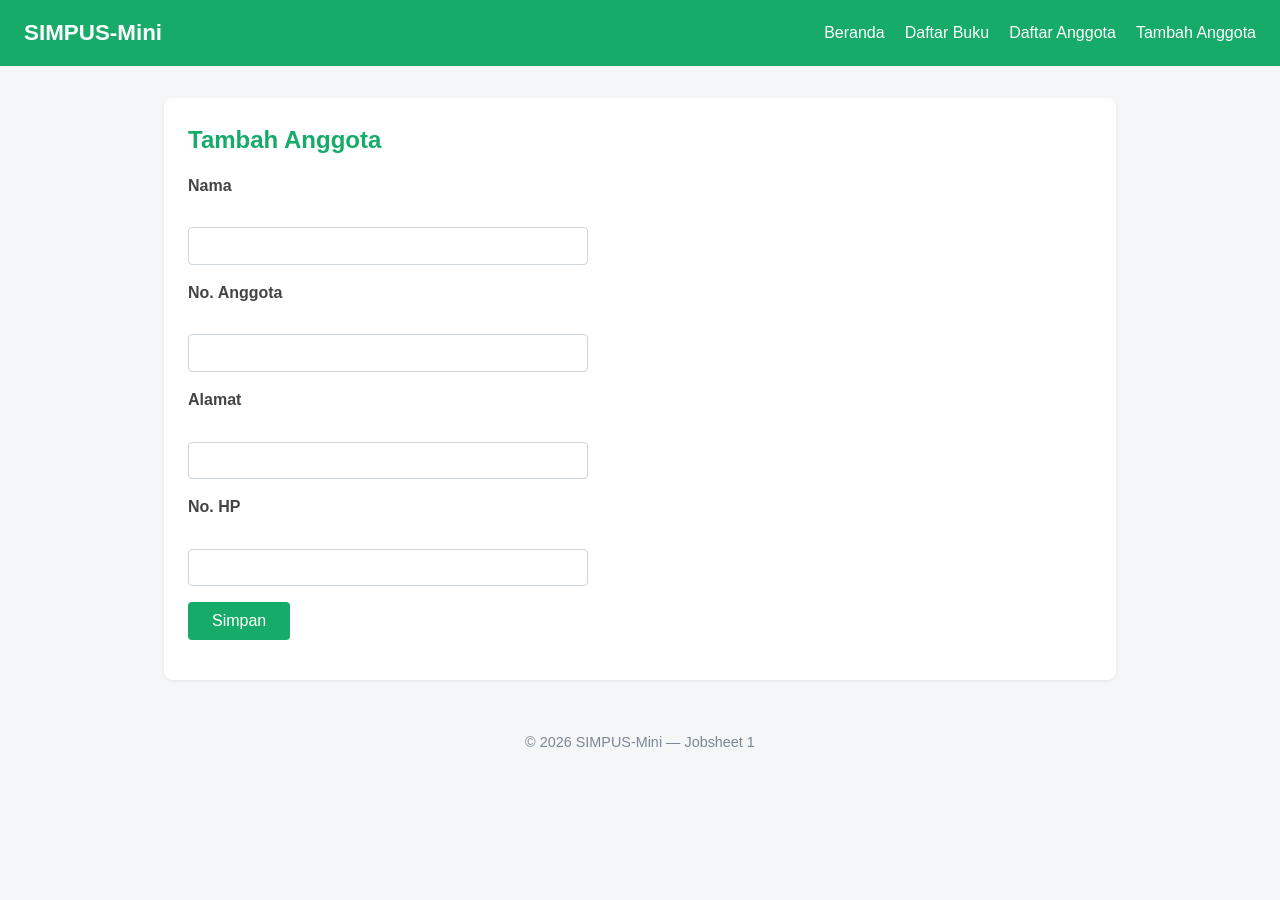
<file: jobsheet-02/anggota/tambah.html>
<!DOCTYPE html>
<html lang="id">
<head>
    <meta charset="UTF-8">
    <title>SIMPUS-Mini | Tambah Anggota</title>
    <link rel="stylesheet" href="../asset/css/style.css">
</head>
<body>
    <header>
        <h1>SIMPUS-Mini</h1>
        <nav>
            <ul>
                <li><a href="index.html">Beranda</a></li>
                <li><a href="buku/list.html">Daftar Buku</a></li>
                <li><a href="list.html">Daftar Anggota</a></li>
                <li><a href="tambah.html">Tambah Anggota</a></li>
            </ul>
        </nav>
    </header>

    <main>
        <section>
            <h2>Tambah Anggota</h2>
            <form>
                <p>
                    <label for="nama">Nama</label><br>
                    <input type="text" id="nama" name="nama" required>
                </p>
                <p>
                    <label for="no_anggota">No. Anggota</label><br>
                    <input type="text" id="no_anggota" name="no_anggota" required>
                </p>
                <p>
                    <label for="alamat">Alamat</label><br>
                    <input type="text" id="alamat" name="alamat">
                </p>
                <p>
                    <label for="no_hp">No. HP</label><br>
                    <input type="text" id="no_hp" name="no_hp">
                </p>
                <p>
                    <button type="submit">Simpan</button>
                </p>
            </form>
        </section>
    </main>

    <footer>
        <p>&copy; 2026 SIMPUS-Mini &mdash; Jobsheet 1</p>
    </footer>
</body>
</html>
</file>
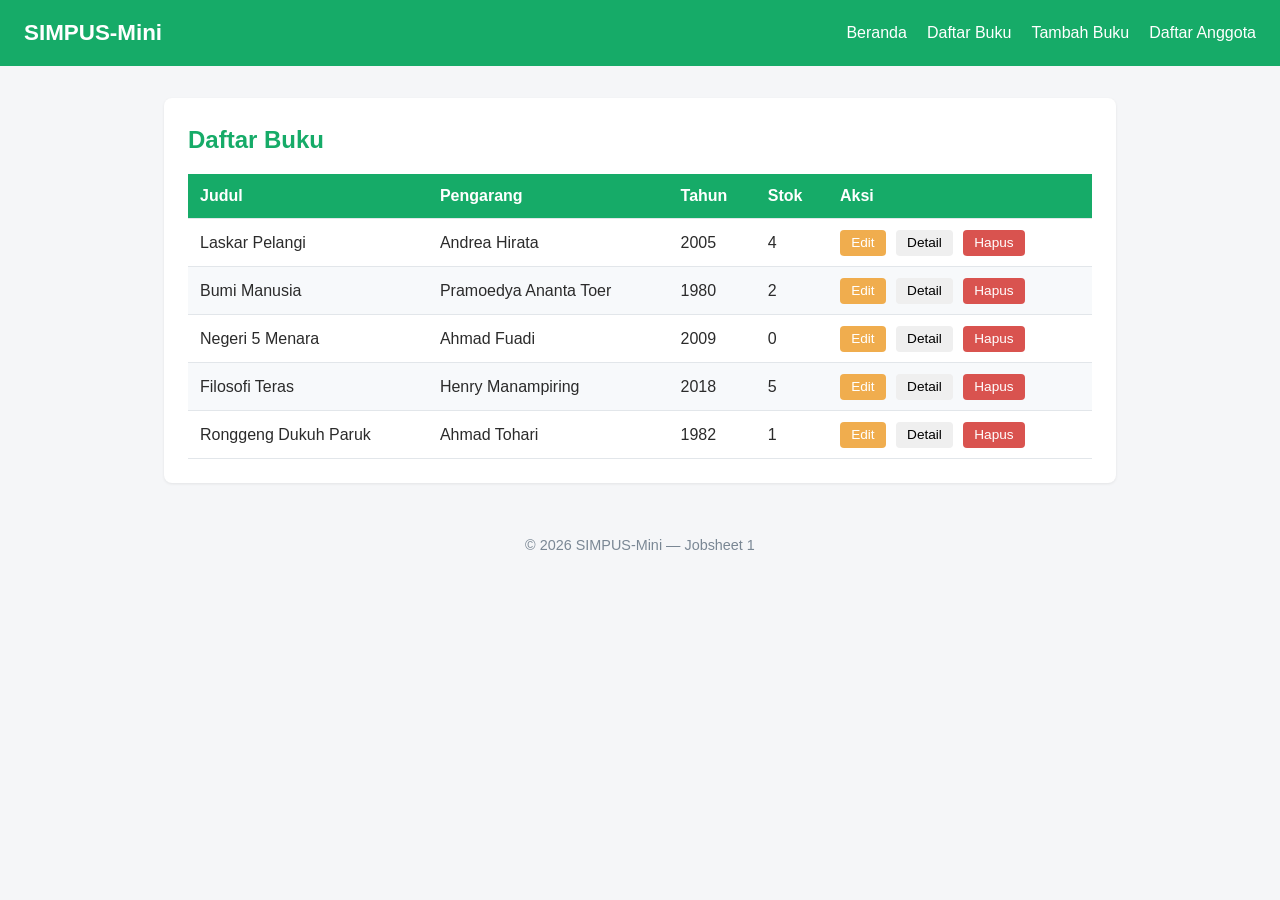
<file: jobsheet-02/buku/list.html>
<!DOCTYPE html>
<html lang="id">
<head>
    <meta charset="UTF-8">
    <title>SIMPUS-Mini | Daftar Buku</title>
    <link rel="stylesheet" href="../asset/css/style.css">
</head>
<body>
    <header>
        <h1>SIMPUS-Mini</h1>
        <nav>
            <ul>
                <li><a href="../index.html">Beranda</a></li>
                <li><a href="list.html">Daftar Buku</a></li>
                <li><a href="tambah.html">Tambah Buku</a></li>
                <li><a href="../anggota/list.html">Daftar Anggota</a></li>
            </ul>
        </nav>
    </header>

    <main>
        <section>
            <h2>Daftar Buku</h2>
            <table>
                <thead>
                    <tr>
                        <th>Judul</th>
                        <th>Pengarang</th>
                        <th>Tahun</th>
                        <th>Stok</th>
                        <th>Aksi</th>
                    </tr>
                </thead>
                <tbody>
                    <tr>
                        <td>Laskar Pelangi</td>
                        <td>Andrea Hirata</td>
                        <td>2005</td>
                        <td>4</td>
                        <td>
                            <button type="button">Edit</button>
                            <button type="button">Detail</button>
                            <button type="button">Hapus</button>
                        </td>
                    </tr>
                    <tr>
                        <td>Bumi Manusia</td>
                        <td>Pramoedya Ananta Toer</td>
                        <td>1980</td>
                        <td>2</td>
                         <td>
                            <button type="button">Edit</button>
                            <button type="button">Detail</button>
                            <button type="button">Hapus</button>
                        </td>
                    </tr>
                    <tr>
                        <td>Negeri 5 Menara</td>
                        <td>Ahmad Fuadi</td>
                        <td>2009</td>
                        <td>0</td>
                        <td>
                            <button type="button">Edit</button>
                            <button type="button">Detail</button>
                            <button type="button">Hapus</button>
                        </td>
                    </tr>
                    <tr>
                        <td>Filosofi Teras</td>
                        <td>Henry Manampiring</td>
                        <td>2018</td>
                        <td>5</td>
                         <td>
                            <button type="button">Edit</button>
                            <button type="button">Detail</button>
                            <button type="button">Hapus</button>
                        </td>
                    </tr>
                    <tr>
                        <td>Ronggeng Dukuh Paruk</td>
                        <td>Ahmad Tohari</td>
                        <td>1982</td>
                        <td>1</td>
                         <td>
                            <button type="button">Edit</button>
                            <button type="button">Detail</button>
                            <button type="button">Hapus</button>
                        </td>
                    </tr>
                </tbody>
            </table>
        </section>
    </main>

    <footer>
        <p>&copy; 2026 SIMPUS-Mini &mdash; Jobsheet 1</p>
    </footer>
</body>
</html>
</file>
<file: jobsheet-02/asset/css/style.css>
/* ===== Reset & Base ===== */
* {
    box-sizing: border-box;
    margin: 0;
    padding: 0;
}

body {
    font-family: "Segoe UI", Arial, sans-serif;
    color: #2b2b2b;
    background-color: #f5f6f8;
    line-height: 1.5;
}

a {
    color: #16ab68;
    text-decoration: none;
}

a:hover {
    text-decoration: underline;
}

/* ===== Header & Navbar (Flexbox) ===== */
header {
    background-color: #16ab68;
    color: #fff;
    padding: 1rem 1.5rem;
    display: flex;
    align-items: center;
    justify-content: space-between;
    flex-wrap: wrap;
}

header h1 {
    font-size: 1.4rem;
}

header nav ul {
    list-style: none;
    display: flex;
    gap: 1.25rem;
}

header nav a {
    color: #fff;
    font-weight: 500;
}

/* ===== Main Layout ===== */
main {
    max-width: 1000px;
    margin: 2rem auto;
    padding: 0 1.5rem;
}

section {
    background-color: #fff;
    border-radius: 8px;
    padding: 1.5rem;
    margin-bottom: 1.5rem;
    box-shadow: 0 1px 3px rgba(0, 0, 0, 0.08);
}

section h2 {
    margin-bottom: 1rem;
    color: #16ab68;
}

/* ===== Kartu Statistik (CSS Grid) ===== */
.statistik {
    display: grid;
    grid-template-columns: repeat(4, 1fr);
    gap: 1rem;
}

.statistik article {
    background-color: #eef4fa;
    border-radius: 8px;
    padding: 1.25rem;
    text-align: center;
}

.statistik article h3 {
    font-size: 0.95rem;
    color: #55677a;
    margin-bottom: 0.5rem;
}

.statistik article p {
    font-size: 1.8rem;
    font-weight: 700;
    color: #16ab68;
}
/* ===== Tabel ===== */
table {
    width: 100%;
    border-collapse: collapse;
}

th, td {
    text-align: left;
    padding: 0.65rem 0.75rem;
    border-bottom: 1px solid #e2e6ea;
}

thead {
    background-color:#16ab68;
    color: #fff;
}

tbody tr:nth-child(even) {
    background-color: #f7f9fb;
}

tbody tr:hover {
    background-color: #eef4fa;
}

td button {
    padding: 0.35rem 0.7rem;
    margin-right: 0.35rem;
    border: none;
    border-radius: 4px;
    cursor: pointer;
    font-size: 0.85rem;
}

td button:first-of-type {
    background-color: #f0ad4e;
    color: #fff;
}

td button:last-of-type {
    background-color: #d9534f;
    color: #fff;
}

/* ===== Form ===== */
form p {
    margin-bottom: 1rem;
}

form label {
    display: block;
    margin-bottom: 0.35rem;
    font-weight: 600;
    color: #444;
}

form input,
form select {
    width: 100%;
    max-width: 400px;
    padding: 0.55rem 0.7rem;
    border: 1px solid #cdd4da;
    border-radius: 4px;
    font-size: 1rem;
}

form button[type="submit"] {
    background-color: #16ab68;
    color: #fff;
    border: none;
    padding: 0.6rem 1.5rem;
    border-radius: 4px;
    font-size: 1rem;
    cursor: pointer;
}

form button[type="submit"]:hover {
    background-color: #164869;
}

/* ===== Footer ===== */
footer {
    text-align: center;
    padding: 1.25rem;
    color: #7a8794;
    font-size: 0.9rem;
}
</file>
<file: jobsheet-03-Bootstap/assets/css/style.css>
.navbar-brand,
.nav-link {
    color: #fff !important;
}

.nav-link:hover,
.nav-link.active {
    color: #d9e8f5 !important;
}

form button[type="submit"]:hover,
button[type="submit"]:hover {
    background-color: #164869 !important;
}
</file>
<file: jobsheet-03/assets/css/style.css>
/* ===== Reset & Base ===== */
* {
    box-sizing: border-box;
    margin: 0;
    padding: 0;
}

body {
    font-family: -apple-system, BlinkMacSystemFont, "Segoe UI", Roboto, Arial, sans-serif;
    color: #22252a;
    background-color: #ecefe6;
    line-height: 1.5;
}

a {
    color: #265347;
    text-decoration: none;
    font-weight: 600;
}

a:hover {
    color: #17362e;
    text-decoration: underline;
}

/* ===== Header & Navbar (Flexbox) ===== */
header {
    background-color: #265347;
    color: #fff;
    padding: 1rem 1.5rem;
    display: flex;
    align-items: center;
    justify-content: space-between;
    flex-wrap: wrap;
}

header h1 {
    font-size: 1.3rem;
    font-weight: 600;
}

header nav ul {
    list-style: none;
    display: flex;
    gap: 1.25rem;
}

header nav a {
    color: #fff;
    font-weight: 500;
    padding: 0.3rem 0.5rem;
}

header nav a:hover {
    text-decoration: underline;
}

/* ===== Main Layout ===== */
main {
    max-width: 1000px;
    margin: 2rem auto;
    padding: 0 1.5rem;
}

section {
    background-color: #fdfbf7;
    border: 1px solid #d6dbd2;
    border-radius: 6px;
    padding: 1.5rem;
    margin-bottom: 1.5rem;
    box-shadow: 0 2px 4px rgba(0, 0, 0, 0.04);
}

section h2 {
    margin-bottom: 1rem;
    color: #265347;
    font-size: 1.2rem;
}

/* ===== Kartu Statistik (CSS Grid) ===== */
main section:nth-of-type(2) {
    display: grid;
    grid-template-columns: repeat(3, 1fr);
    gap: 1rem;
}

main section:nth-of-type(2) h2 {
    grid-column: 1 / -1;
}

main section:nth-of-type(2) article {
    background-color: #e8f0ec;
    border: 1px solid #ccded6;
    border-radius: 6px;
    padding: 1.25rem;
    text-align: center;
}

main section:nth-of-type(2) article h3 {
    font-size: 0.9rem;
    color: #5c6470;
    margin-bottom: 0.5rem;
}

main section:nth-of-type(2) article p {
    font-size: 1.8rem;
    font-weight: 700;
    color: #265347;
}

/* ===== Tabel ===== */
table {
    width: 100%;
    border-collapse: collapse;
}

th, td {
    text-align: left;
    padding: 0.75rem;
    border-bottom: 1px solid #d6dbd2;
}

thead {
    background-color: #d8e5df;
    color: #1e293b;
}

tbody tr:nth-child(even) {
    background-color: #f4f6f0;
}

tbody tr:hover {
    background-color: #eaeee5;
}

td button {
    padding: 0.35rem 0.7rem;
    margin-right: 0.35rem;
    border: none;
    border-radius: 4px;
    cursor: pointer;
    font-size: 0.85rem;
}

td button:first-of-type {
    background-color: #d97706;
    color: #fff;
}

td button:last-of-type {
    background-color: #dc2626;
    color: #fff;
}

/* ===== Form ===== */
form p {
    margin-bottom: 1rem;
}

form label {
    display: block;
    margin-bottom: 0.35rem;
    font-weight: 600;
    color: #22252a;
}

form input,
form select {
    width: 100%;
    max-width: 400px;
    padding: 0.55rem 0.7rem;
    border: 1px solid #d6dbd2;
    border-radius: 4px;
    font-family: inherit;
    font-size: 0.95rem;
    background-color: #fff;
}

form input:focus,
form select:focus {
    outline: none;
    border-color: #265347;
}

form button[type="submit"] {
    background-color: #265347;
    color: #fff;
    border: none;
    padding: 0.6rem 1.5rem;
    border-radius: 4px;
    font-family: inherit;
    font-size: 0.95rem;
    font-weight: 600;
    cursor: pointer;
}

form button[type="submit"]:hover {
    background-color: #17362e;
}

/* ===== Footer ===== */
footer {
    text-align: center;
    padding: 1.25rem;
    color: #5c6470;
    font-size: 0.85rem;
}

/* ===== Tabel Responsif ===== */
.table-responsive {
    overflow-x: auto;
}

/* ===== Hamburger Menu (checkbox hack) ===== */
.nav-toggle {
    display: none;
}

.nav-toggle-label {
    display: none;
    font-size: 1.6rem;
    color: #fff;
    cursor: pointer;
}

/* ===== Responsive Breakpoints ===== */

/* Tablet ke bawah */
@media (max-width: 768px) {
    main section:nth-of-type(2) {
        grid-template-columns: repeat(2, 1fr);
    }
}

/* Mobile */
@media (max-width: 480px) {
    header {
        position: relative;
    }

    .nav-toggle-label {
        display: block;
    }

    header nav {
        display: none;
        width: 100%;
        order: 3;
        margin-top: 1rem;
    }

    .nav-toggle:checked ~ nav {
        display: block;
    }

    header nav ul {
        flex-direction: column;
        gap: 0.75rem;
    }

    main section:nth-of-type(2) {
        grid-template-columns: 1fr;
    }

    form input,
    form select {
        max-width: 100%;
    }
}
</file>
<file: jobsheet-05/assets/css/style.css>
/* ===== Reset & Base ===== */
* {
    box-sizing: border-box;
    margin: 0;
    padding: 0;
}

body {
    font-family: -apple-system, BlinkMacSystemFont, "Segoe UI", Roboto, Arial, sans-serif;
    color: #22252a;
    background-color: #ecefe6;
    line-height: 1.5;
}

a {
    color: #3b6038;
    text-decoration: none;
    font-weight: 600;
}

a:hover {
    color: #284426;
    text-decoration: underline;
}

/* ===== Header & Navbar (Flexbox) ===== */
header {
    background-color: #3b6038;
    color: #fff;
    padding: 1rem 1.5rem;
    display: flex;
    align-items: center;
    justify-content: space-between;
    flex-wrap: wrap;
}

header h1 {
    font-size: 1.3rem;
    font-weight: 600;
}

header nav ul {
    list-style: none;
    display: flex;
    gap: 1.25rem;
}

header nav a {
    color: #fff;
    font-weight: 500;
    padding: 0.3rem 0.5rem;
}

header nav a:hover {
    text-decoration: underline;
}

/* ===== Main Layout ===== */
main {
    max-width: 1000px;
    margin: 2rem auto;
    padding: 0 1.5rem;
}

section {
    background-color: #fdfbf7;
    border: 1px solid #d6dbd2;
    border-radius: 6px;
    padding: 1.5rem;
    margin-bottom: 1.5rem;
    box-shadow: 0 2px 4px rgba(0, 0, 0, 0.04);
}

section h2 {
    margin-bottom: 1rem;
    color: #3b6038;
    font-size: 1.2rem;
}

/* ===== Kartu Statistik (CSS Grid) ===== */
main section:nth-of-type(2) {
    display: grid;
    grid-template-columns: repeat(3, 1fr);
    gap: 1rem;
}

main section:nth-of-type(2) h2 {
    grid-column: 1 / -1;
}

main section:nth-of-type(2) article {
    background-color: #edf2eb;
    border: 1px solid #d2ded0;
    border-radius: 6px;
    padding: 1.25rem;
    text-align: center;
}

main section:nth-of-type(2) article h3 {
    font-size: 0.9rem;
    color: #5c6470;
    margin-bottom: 0.5rem;
}

main section:nth-of-type(2) article p {
    font-size: 1.8rem;
    font-weight: 700;
    color: #3b6038;
}

/* ===== Tabel ===== */
table {
    width: 100%;
    border-collapse: collapse;
}

th, td {
    text-align: left;
    padding: 0.75rem;
    border-bottom: 1px solid #d6dbd2;
}

thead {
    background-color: #dfecdc;
    color: #1e293b;
}

tbody tr:nth-child(even) {
    background-color: #f4f6f0;
}

tbody tr:hover {
    background-color: #eaeee5;
}

td button {
    padding: 0.35rem 0.7rem;
    margin-right: 0.35rem;
    border: none;
    border-radius: 4px;
    cursor: pointer;
    font-size: 0.85rem;
}

td button:first-of-type {
    background-color: #d97706;
    color: #fff;
}

td button:last-of-type {
    background-color: #dc2626;
    color: #fff;
}

/* ===== Form ===== */
form p {
    margin-bottom: 1rem;
}

form label {
    display: block;
    margin-bottom: 0.35rem;
    font-weight: 600;
    color: #22252a;
}

form input,
form select {
    width: 100%;
    max-width: 400px;
    padding: 0.55rem 0.7rem;
    border: 1px solid #d6dbd2;
    border-radius: 4px;
    font-family: inherit;
    font-size: 0.95rem;
    background-color: #fff;
}

form input:focus,
form select:focus {
    outline: none;
    border-color: #3b6038;
}

form button[type="submit"] {
    background-color: #3b6038;
    color: #fff;
    border: none;
    padding: 0.6rem 1.5rem;
    border-radius: 4px;
    font-family: inherit;
    font-size: 0.95rem;
    font-weight: 600;
    cursor: pointer;
}

form button[type="submit"]:hover {
    background-color: #284426;
}

/* ===== Footer ===== */
footer {
    text-align: center;
    padding: 1.25rem;
    color: #5c6470;
    font-size: 0.85rem;
}

/* ===== Tabel Responsif ===== */
.table-responsive {
    overflow-x: auto;
}

/* ===== Hamburger Menu (JS-driven) ===== */
.nav-toggle-label {
    display: none;
    font-size: 1.5rem;
    color: #fff;
    background: none;
    border: none;
    cursor: pointer;
}

/* ===== Pesan Error Validasi ===== */
.error {
    display: block;
    color: #dc2626;
    font-size: 0.85rem;
    margin-top: 0.25rem;
}

/* ===== Kolom Pencarian ===== */
.search-box {
    margin-bottom: 1rem;
}

.search-box input {
    width: 100%;
    max-width: 320px;
    padding: 0.5rem 0.75rem;
    border: 1px solid #d6dbd2;
    border-radius: 4px;
    font-family: inherit;
}

.search-box input:focus {
    outline: none;
    border-color: #3b6038;
}

/* ===== Responsive Breakpoints ===== */

/* Tablet ke bawah */
@media (max-width: 768px) {
    main section:nth-of-type(2) {
        grid-template-columns: repeat(2, 1fr);
    }
}

/* Mobile */
@media (max-width: 480px) {
    header {
        position: relative;
    }

    .nav-toggle-label {
        display: block;
    }

    /* Transisi menu sesuai bawaan Jobsheet 5 */
    header nav {
        width: 100%;
        order: 3;
        max-height: 0;
        overflow: hidden;
        opacity: 0;
        transition: max-height 0.4s ease-in-out, opacity 0.3s ease, margin-top 0.3s ease;
    }

    header nav.nav-open {
        max-height: 250px;
        opacity: 1;
        margin-top: 1rem;
    }

    header nav ul {
        flex-direction: column;
        gap: 0.75rem;
    }

    main section:nth-of-type(2) {
        grid-template-columns: 1fr;
    }

    form input,
    form select {
        max-width: 100%;
    }
}
</file>
<file: jobsheet-06/assets/css/style.css>
/* ===== Reset & Base ===== */
* {
    box-sizing: border-box;
    margin: 0;
    padding: 0;
}

body {
    font-family: -apple-system, BlinkMacSystemFont, "Segoe UI", Roboto, Arial, sans-serif;
    color: #22252a;
    background-color: #ecefe6;
    line-height: 1.5;
}

a {
    color: #1f6f78;
    text-decoration: none;
    font-weight: 600;
}

a:hover {
    color: #14494f;
    text-decoration: underline;
}

/* ===== Header & Navbar (Flexbox) ===== */
header {
    background-color: #1f6f78;
    color: #fff;
    padding: 1rem 1.5rem;
    display: flex;
    align-items: center;
    justify-content: space-between;
    flex-wrap: wrap;
}

header h1 {
    font-size: 1.3rem;
    font-weight: 600;
}

header nav ul {
    list-style: none;
    display: flex;
    gap: 1.25rem;
}

header nav a {
    color: #fff;
    font-weight: 500;
    padding: 0.3rem 0.5rem;
}

header nav a:hover {
    text-decoration: underline;
}

/* ===== Main Layout ===== */
main {
    max-width: 1000px;
    margin: 2rem auto;
    padding: 0 1.5rem;
}

section {
    background-color: #fdfbf7;
    border: 1px solid #d6dbd2;
    border-radius: 6px;
    padding: 1.5rem;
    margin-bottom: 1.5rem;
    box-shadow: 0 2px 4px rgba(0, 0, 0, 0.04);
}

section h2 {
    margin-bottom: 1rem;
    color: #1f6f78;
    font-size: 1.2rem;
}

/* ===== Kartu Statistik (CSS Grid) ===== */
main section:nth-of-type(2) {
    display: grid;
    grid-template-columns: repeat(3, 1fr);
    gap: 1rem;
}

main section:nth-of-type(2) h2 {
    grid-column: 1 / -1;
}

main section:nth-of-type(2) article {
    background-color: #e6f3f4;
    border: 1px solid #cce5e7;
    border-radius: 6px;
    padding: 1.25rem;
    text-align: center;
}

main section:nth-of-type(2) article h3 {
    font-size: 0.9rem;
    color: #5c6470;
    margin-bottom: 0.5rem;
}

main section:nth-of-type(2) article p {
    font-size: 1.8rem;
    font-weight: 700;
    color: #1f6f78;
}

/* ===== Tabel ===== */
table {
    width: 100%;
    border-collapse: collapse;
}

th, td {
    text-align: left;
    padding: 0.75rem;
    border-bottom: 1px solid #d6dbd2;
}

thead {
    background-color: #dbe4df;
    color: #1e293b;
}

tbody tr:nth-child(even) {
    background-color: #f4f6f0;
}

tbody tr:hover {
    background-color: #eaeee5;
}

td button {
    padding: 0.35rem 0.7rem;
    margin-right: 0.35rem;
    border: none;
    border-radius: 4px;
    cursor: pointer;
    font-size: 0.85rem;
}

td button:first-of-type {
    background-color: #d97706;
    color: #fff;
}

td button:last-of-type {
    background-color: #dc2626;
    color: #fff;
}

/* ===== Form ===== */
form p {
    margin-bottom: 1rem;
}

form label {
    display: block;
    margin-bottom: 0.35rem;
    font-weight: 600;
    color: #22252a;
}

form input,
form select {
    width: 100%;
    max-width: 400px;
    padding: 0.55rem 0.7rem;
    border: 1px solid #d6dbd2;
    border-radius: 4px;
    font-family: inherit;
    font-size: 0.95rem;
    background-color: #fff;
}

form input:focus,
form select:focus {
    outline: none;
    border-color: #1f6f78;
}

form button[type="submit"] {
    background-color: #1f6f78;
    color: #fff;
    border: none;
    padding: 0.6rem 1.5rem;
    border-radius: 4px;
    font-family: inherit;
    font-size: 0.95rem;
    font-weight: 600;
    cursor: pointer;
}

form button[type="submit"]:hover {
    background-color: #14494f;
}

/* ===== Footer ===== */
footer {
    text-align: center;
    padding: 1.25rem;
    color: #5c6470;
    font-size: 0.85rem;
}

/* ===== Tabel Responsif ===== */
.table-responsive {
    overflow-x: auto;
}

/* ===== Hamburger Menu (JS-driven) ===== */
.nav-toggle-label {
    display: none;
    font-size: 1.5rem;
    color: #fff;
    background: none;
    border: none;
    cursor: pointer;
}

/* ===== Pesan Error Validasi ===== */
.error {
    display: block;
    color: #dc2626;
    font-size: 0.85rem;
    margin-top: 0.25rem;
}

/* ===== Kolom Pencarian ===== */
.search-box {
    margin-bottom: 1rem;
}

.search-box input {
    width: 100%;
    max-width: 320px;
    padding: 0.5rem 0.75rem;
    border: 1px solid #d6dbd2;
    border-radius: 4px;
    font-family: inherit;
}

.search-box input:focus {
    outline: none;
    border-color: #1f6f78;
}

/* ===== Responsive Breakpoints ===== */

/* Tablet ke bawah */
@media (max-width: 768px) {
    main section:nth-of-type(2) {
        grid-template-columns: repeat(2, 1fr);
    }
}

/* Mobile */
@media (max-width: 480px) {
    header {
        position: relative;
    }

    .nav-toggle-label {
        display: block;
    }

    header nav {
        display: none;
        width: 100%;
        order: 3;
        margin-top: 1rem;
    }

    header nav.nav-open {
        display: block;
    }

    header nav ul {
        flex-direction: column;
        gap: 0.75rem;
    }

    main section:nth-of-type(2) {
        grid-template-columns: 1fr;
    }

    form input,
    form select {
        max-width: 100%;
    }
}
</file>
